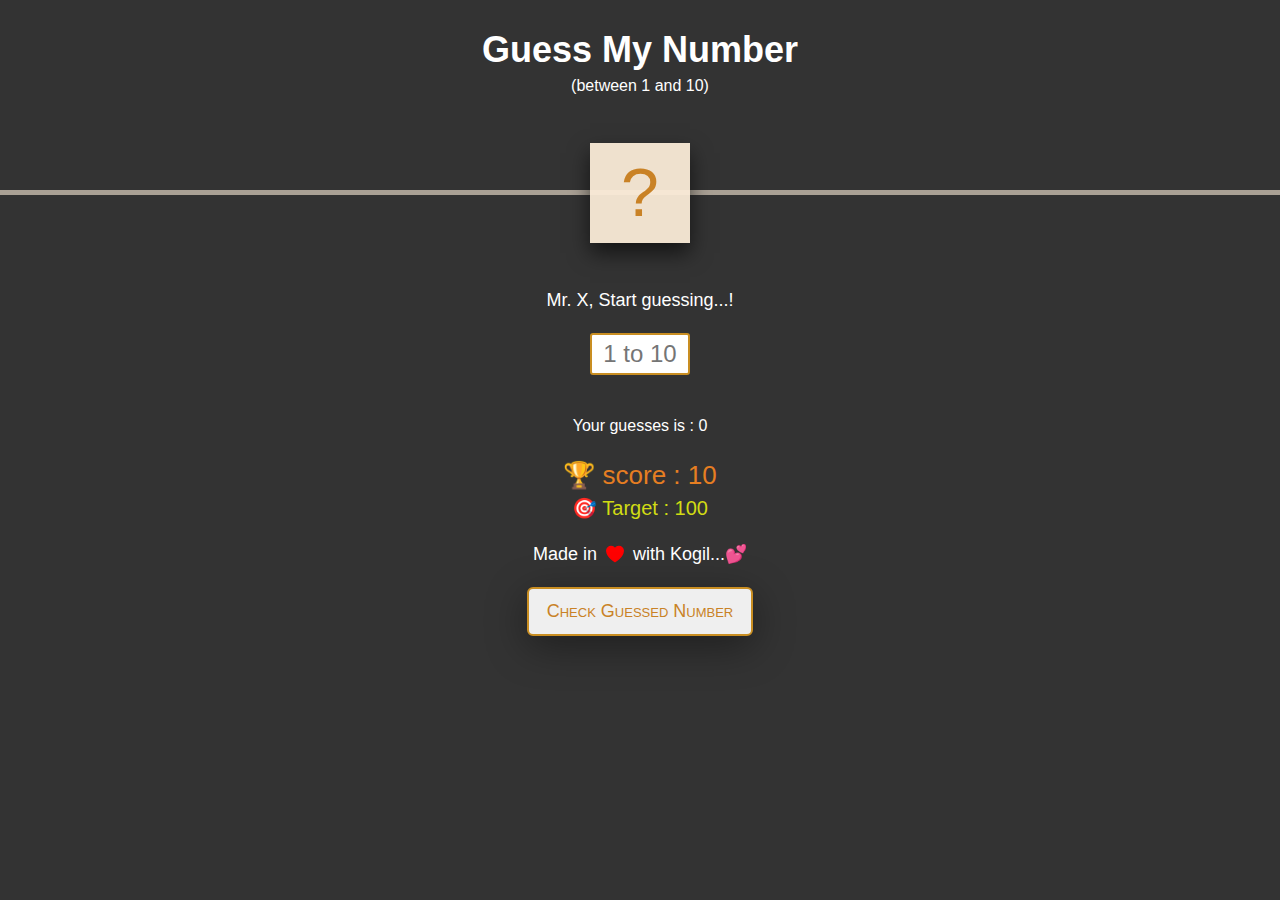
<file: 01_Guess_My_Number_Game/index.html>
<!DOCTYPE html>
<html lang="en">

<head>
    <meta charset="UTF-8">
    <meta http-equiv="X-UA-Compatible" content="IE=edge">
    <meta name="viewport" content="width=device-width, initial-scale=1.0">
    <link rel="stylesheet" href="resources/style.css">
    <title>Guess &mdash; Game</title>
</head>

<body class="body">
    <main>
        <section>
            <div class="game_container">
                <h1 class="heading">
                    <p class="heading_main">Guess My Number</p>
                    <p class="heading_sub">(between 1 and 10)</p>
                </h1>

                <!-- ====================Game Inputs==================== -->
                <div class="target"><span id="target">?</span></div>
                <p class="game_message">Start guessing...!</p>
                <input type="text" class="input" value="" placeholder="1 to 10">
                <p class="user_guesses">Your guesses is : 0</p>
                <ul class="score-box">
                    <li>🏆 score : <span class="score">10</span></li>
                    <li>🎯 Target : <span class="highscore">100</span></li>
                </ul>
                <p class="love"><span>Made in</span>
                    <svg xmlns="http://www.w3.org/2000/svg" fill="currentColor" viewBox="0 0 24 24" stroke-width="1.5" stroke="currentColor"
                        class="w-2 h-2 heart_icon">
                        <path stroke-linecap="round" stroke-linejoin="round"
                            d="M21 8.25c0-2.485-2.099-4.5-4.688-4.5-1.935 0-3.597 1.126-4.312 2.733-.715-1.607-2.377-2.733-4.313-2.733C5.1 3.75 3 5.765 3 8.25c0 7.22 9 12 9 12s9-4.78 9-12z" />
                    </svg>

                    <span>with Kogil...💕</span>
                </p>

                <!-- ====================Buttons==================== -->
                <button class="check_guess">Check Guessed Number</button>
                <button id="play_again" class="play_again-btn">Play Again...!</button>
                <button id="play_next" class="play_next-btn">Play Next...!</button>
            </div>
        </section>
    </main>

    <script src="resources/game_script.js"></script>
    <script>



    </script>
</body>

</html>
</file>
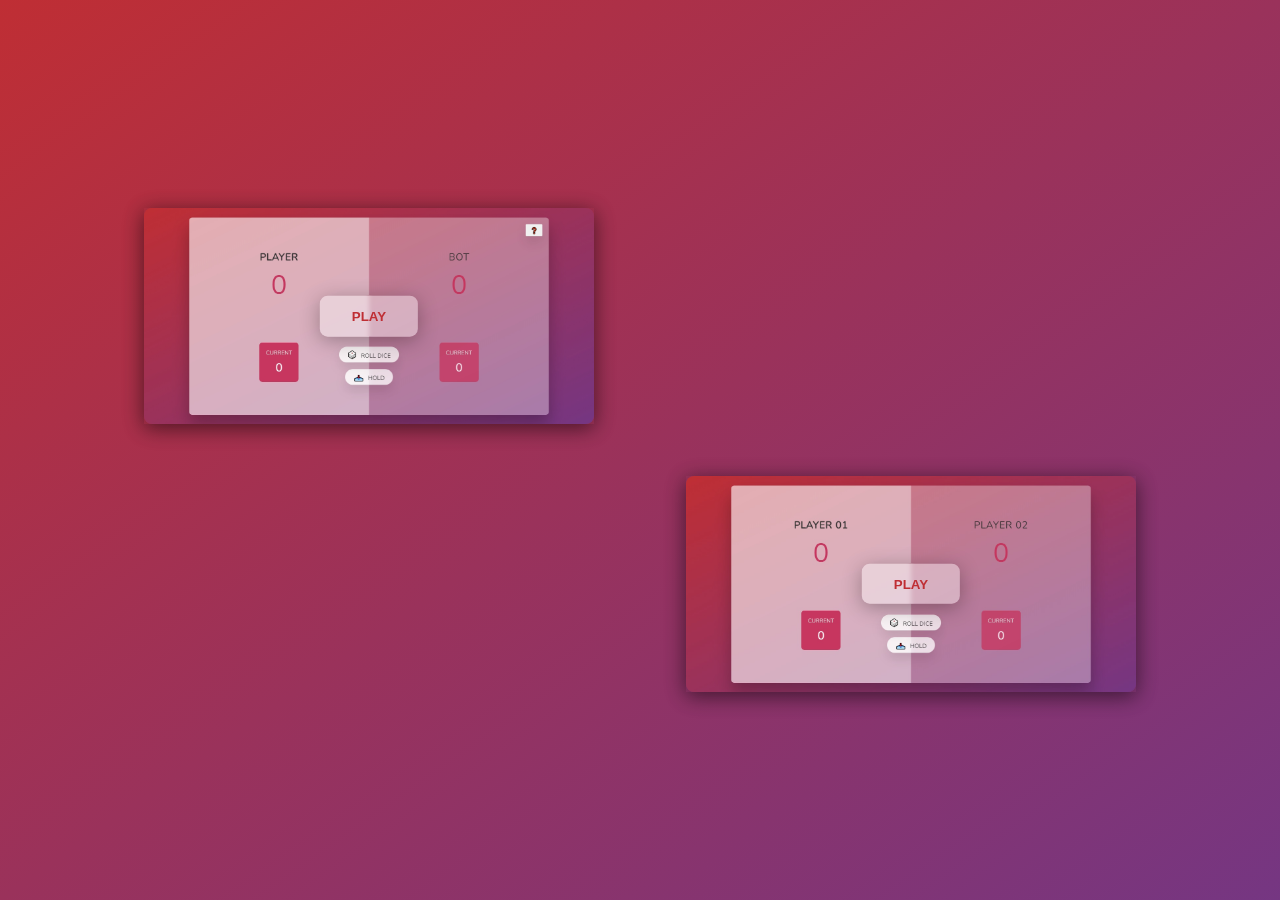
<file: 02_Pig_Game/index.html>
<!DOCTYPE html>
<html lang="en">

<head>
    <meta charset="UTF-8" />
    <meta name="viewport" content="width=device-width, initial-scale=1.0" />
    <meta http-equiv="X-UA-Compatible" content="ie=edge" />
    <link rel="stylesheet" href="resources/css/style.css" />
    <link rel="shortcut icon" href="resources/images/dice-6.png" type="image/x-icon" />
    <title>Pig Game</title>
</head>

<body>
    <main>
        <section class="home">
            <!-- ==============================Bot Play Box============================== -->
            <div class="game-1">
                <div class="game-box">
                    <picture>
                        <source srcset="resources/images/bot-mobile.jpg" media="(max-width:600px)">

                        <img class="game-img" src="resources/images/bot-desktop.jpg" alt="">
                    </picture>

                    <button class="btn --js-bot">Play</button>
                </div>
            </div>

            <!-- ==============================Players Play Box============================== -->
            <div class="game-2">
                <div class="game-box">
                    <picture>
                        <source srcset="resources/images/player-mobile.jpg" media="(max-width:600px)">

                        <img class="game-img" src="resources/images/player-desktop.jpg" alt="">
                    </picture>

                    <button class="btn --js-player">Play</button>
                </div>
            </div>
        </section>
    </main>

    <script src="resources/js/script.js"></script>
</body>

</html>
</file>
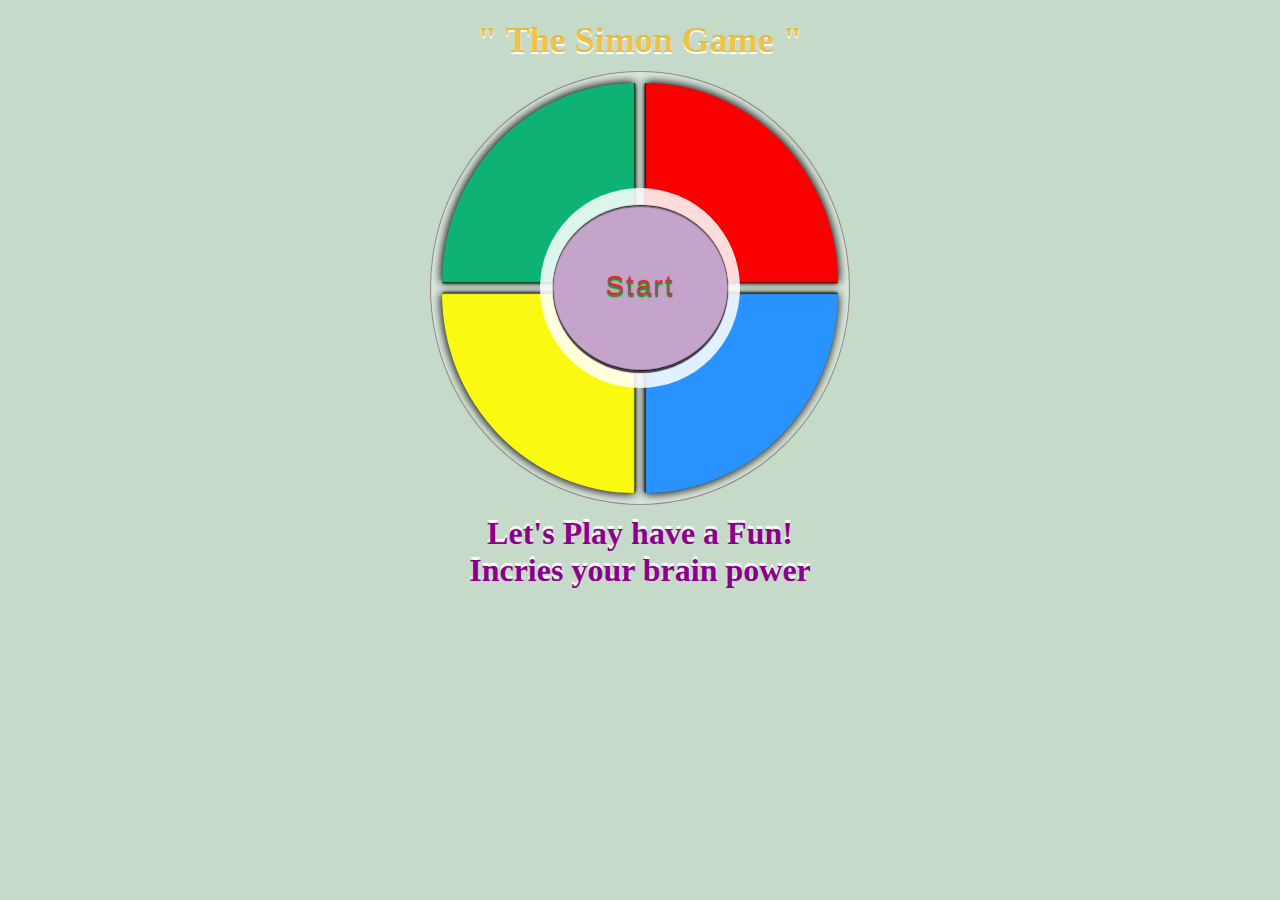
<file: 03_The_Simon_Game/index.html>
<!DOCTYPE html>
<html lang="en">

<head>
  <meta charset="UTF-8" />
  <meta http-equiv="X-UA-Compatible" content="IE=edge" />
  <meta name="viewport" content="width=device-width, initial-scale=1.0" />
  <title>The Simon Game</title>
  <link rel="shortcut icon" href="resources/images/favicon.ico" type="image/x-icon" />
  <link rel="stylesheet" href="resources/css/style.css" />
</head>

<body>

  <section>
    <div class="row">
      <h1 class="play-level --js-gameLevel">" The Simon Game "</h1>
    </div>

    <div class="containar">

      <div class="color-btns">
        <audio src="resources/sounds/green.mp3" class="--js-colorAudio"></audio>
        <button class="btn-green color-btn --js-color-btn"></button>

        <audio src="resources/sounds/red.mp3" class="--js-colorAudio"></audio>
        <button class="btn-red color-btn --js-color-btn"></button>

        <audio src="resources/sounds/yellow.mp3" class="--js-colorAudio"></audio>
        <button class="btn-yellow color-btn --js-color-btn"></button>

        <audio src="resources/sounds/blue.mp3" class="--js-colorAudio"></audio>
        <button class="btn-blue color-btn --js-color-btn"></button>
      </div>

      <div class="bg-circle">
        <audio src="resources/sounds/wrong.mp3" class="--js-wrongAudio"></audio>
        <button class="main-circle --js-startGame">Start</button>
      </div>

    </div>

    <h2 class="play-note --js-gameMsg">
      Let's Play have a Fun! <br />
      Incries your brain power
    </h2>
  </section>
  <script src="resources/js/index.js"></script>
</body>

</html>
</file>
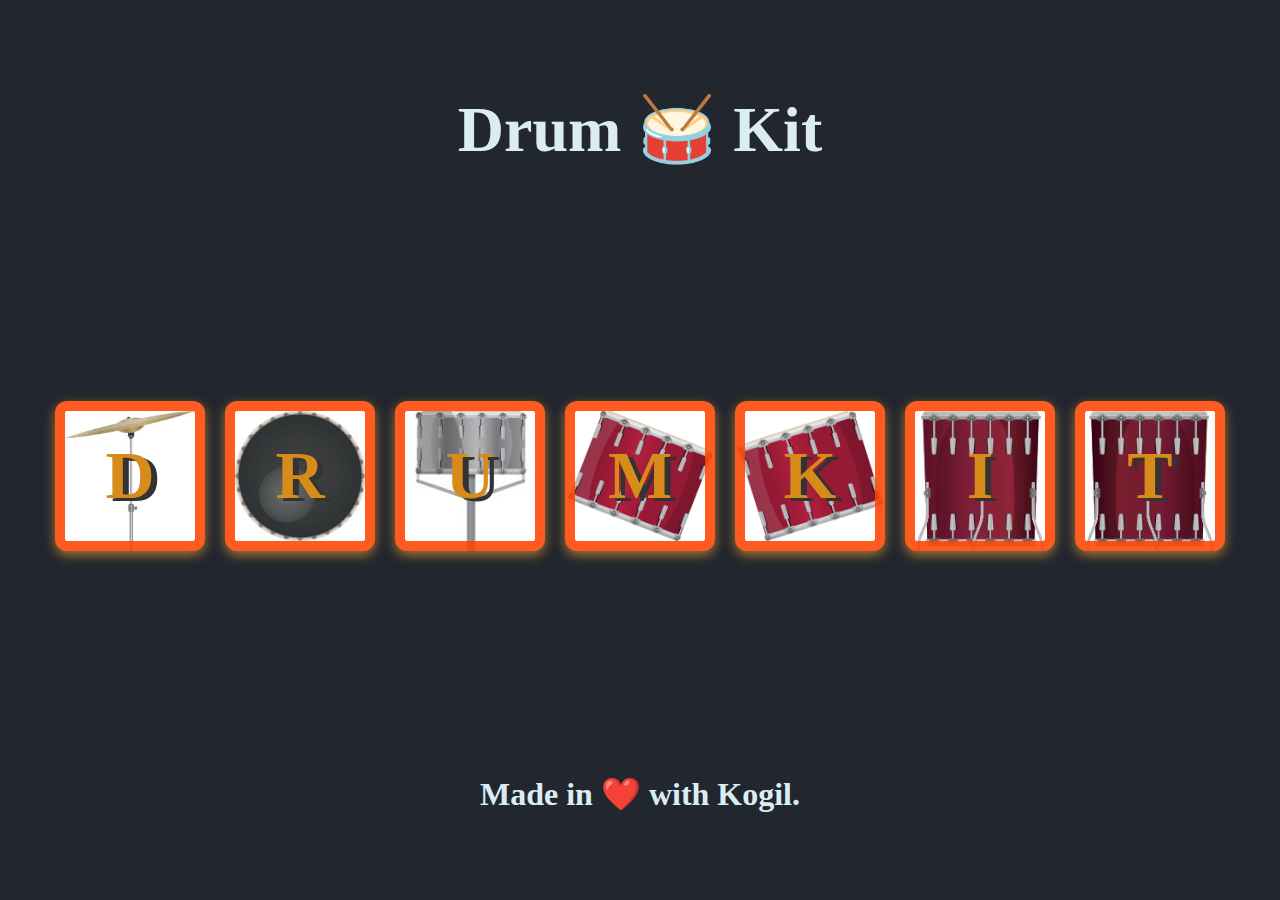
<file: 04_Drum_Kit_Game/index.html>
<!DOCTYPE html>
<html lang="en">

<head>
    <meta charset="UTF-8">
    <meta name="viewport" content="width=device-width, initial-scale=1.0">
    <title>Drum Kit</title>
    <link rel="shortcut icon" href="resources/images/tom-1.jpg" type="image/x-icon">
    <link rel="stylesheet" href="resources/style.css">
</head>

<body>
    <h1 id="title">Drum 🥁 Kit</h1>
    <div class="set">
        <!-- ==========Drum Click Buttons========== -->
        <button class="w drum" data-sound="crash">d</button>
        <button class="a drum" data-sound="kick-bass">r</button>
        <button class="s drum" data-sound="snare">u</button>
        <button class="d drum" data-sound="tom-1">m</button>
        <button class="j drum" data-sound="tom-2">k</button>
        <button class="k drum" data-sound="tom-3">i</button>
        <button class="l drum" data-sound="tom-4">t</button>
    </div>
    <footer>Made in ❤️ with Kogil.</footer>

    <script src="resources/index.js"></script>
</body>

</html>
</file>
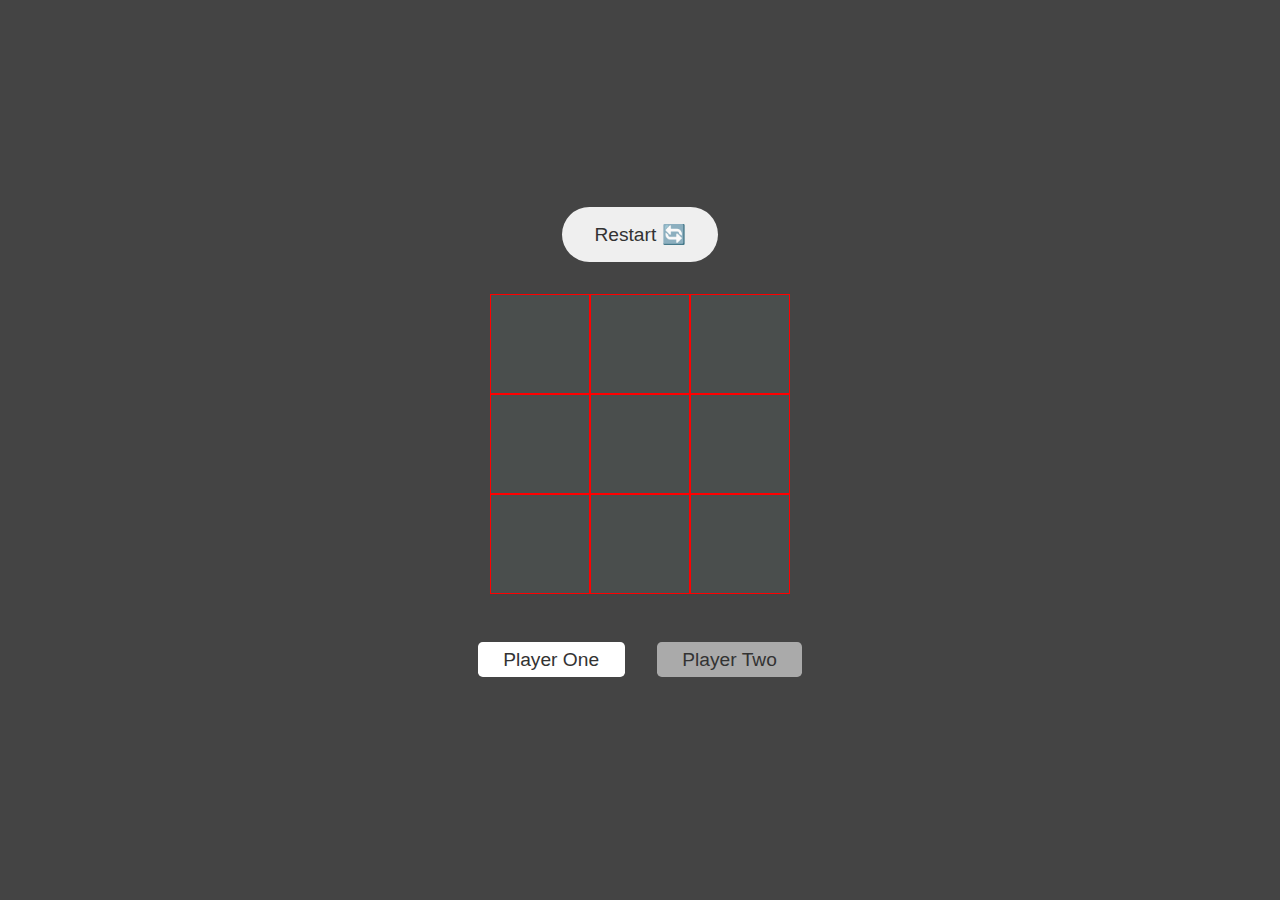
<file: 05_Tic_Tac_Toe_Game/index.html>
<!DOCTYPE html>
<html lang="en">

<head>
    <meta charset="UTF-8">
    <meta http-equiv="X-UA-Compatible" content="IE=edge">
    <meta name="viewport" content="width=device-width, initial-scale=1.0">
    <title>tic-tac-toe game</title>
    <link rel="stylesheet" href="resources/style.css">
</head>


<body>
    <button class="btn reload">Restart 🔄</button>

    <!-- ==========Container========== -->
    <button class="container">
        <div class="box"></div>
        <div class="box"></div>
        <div class="box"></div>

        <div class="box"></div>
        <div class="box"></div>
        <div class="box"></div>

        <div class="box"></div>
        <div class="box"></div>
        <div class="box"></div>
    </button>

    <!-- ==========Players========== -->
    <div class="players">
        <button class="btn playerOne" id="activePlayer--0">player one</button>
        <button class="btn playerTwo" id="activePlayer--1">player Two</button>
    </div>

    <script src="resources/script.js"></script>
</body>

</html>
</file>
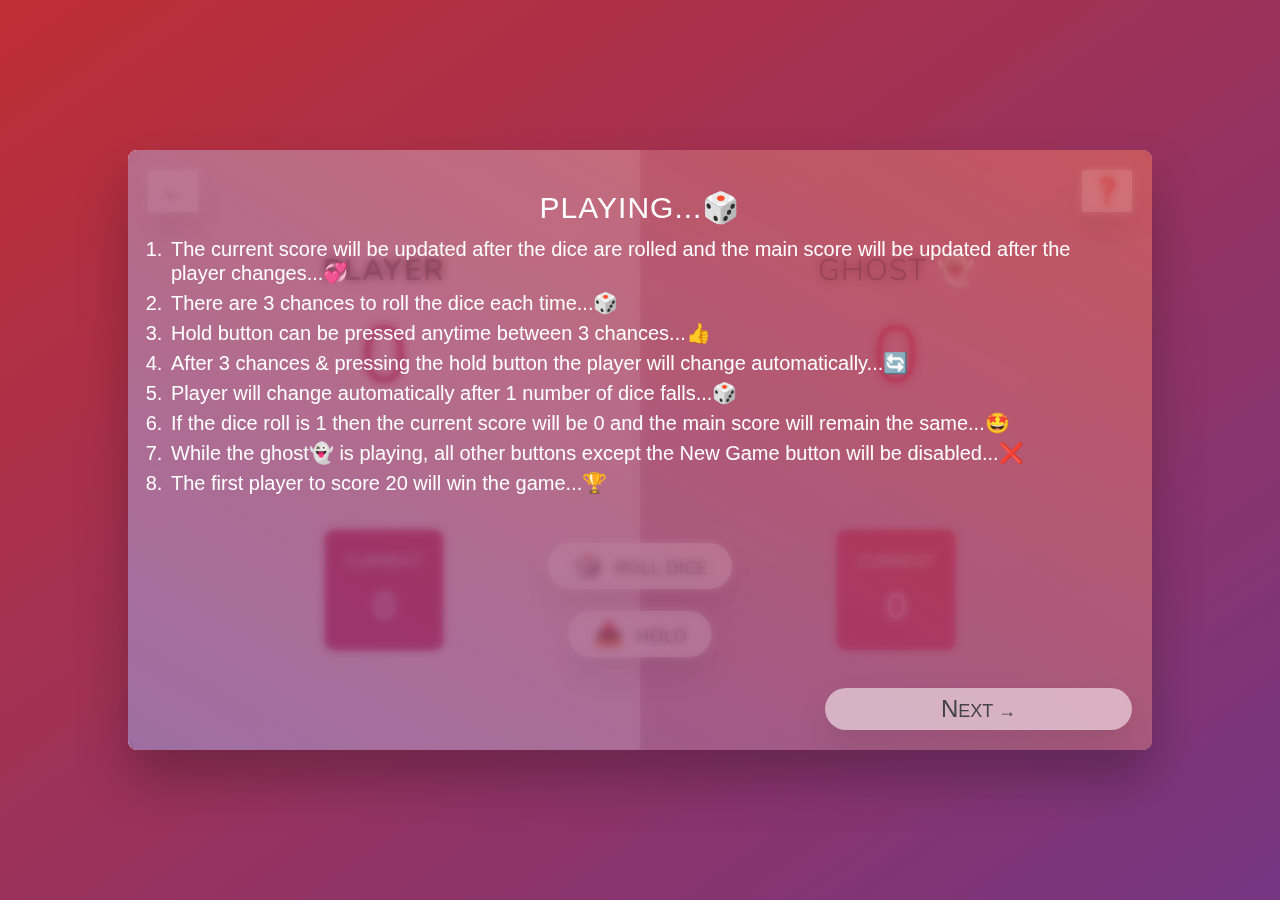
<file: 02_Pig_Game/resources/games/bot/index.html>
<!DOCTYPE html>
<html lang="en">

<head>
  <meta charset="UTF-8" />
  <meta name="viewport" content="width=device-width, initial-scale=1.0" />
  <meta http-equiv="X-UA-Compatible" content="ie=edge" />
  <link rel="stylesheet" href="../../css/game.css" />
  <link rel="stylesheet" href="../../css/gameResponsive.css" />
  <link rel="shortcut icon" href="../../images/dice-6.png" type="image/x-icon" />
  <title>Pig Game</title>
</head>

<body>
  <main>
    <!-- ==============================Player Play Box===================== -->
    <section class="player player--0 player--active">
      <h2 class="name" id="name--0">Player</h2>
      <p class="score" id="score--0">0</p>
      <div class="current">
        <p class="current-label">Current</p>
        <p class="current-score" id="current--0">0</p>
      </div>
    </section>

    <!-- ==============================Bot Play Box======================== -->
    <section class="player player--1">
      <h2 class="name" id="name--1">ghost 👻</h2>
      <p class="score" id="score--1">0</p>
      <div class="current">
        <p class="current-label">Current</p>
        <p class="current-score" id="current--1">0</p>
      </div>
    </section>

    <!-- ==============================Dice Img & Buttons================== -->
    <audio src="../../audio/diceRoll.mp3" class="diceSound"></audio>
    <img src="../../images/dice-1.png" alt="Playing dice" class="dice" />
    <button class="btn btn--new">🔄 Restart Game</button>
    <button class="btn btn--roll">🎲 Roll dice</button>
    <button class="btn btn--hold">📥 Hold</button>
    <button class="btn help">❓</button>
    <button class="btn back">&larr;</button>

    <!-- ==============================Note Section================== -->
    <section class="playSection">
      <h2 class="name">Playing...🎲</h2>
      <ol>
        <li class="rule">
          The current score will be updated after the dice are rolled and the
          main score will be updated after the player changes...💞
        </li>

        <li class="rule">
          There are 3 chances to roll the dice each time...🎲
        </li>
        <li class="rule">
          Hold button can be pressed anytime between 3 chances...👍
        </li>
        <li class="rule">
          After 3 chances & pressing the hold button the player will change
          automatically...🔄
        </li>
        <li class="rule">
          Player will change automatically after 1 number of dice falls...🎲
        </li>
        <li class="rule">
          If the dice roll is 1 then the current score will be 0 and the main
          score will remain the same...🤩
        </li>
        <li class="rule">
          While the ghost👻 is playing, all other buttons except the New Game
          button will be disabled...❌
        </li>

        <li class="rule">
          The first player to score 20 will win the game...🏆
        </li>
      </ol>
      <button class="btn btn--next" autofocus>Next &rarr;</button>

    </section>
  </main>

  <script src="../../js/botPlay.js"></script>
</body>

</html>
</file>
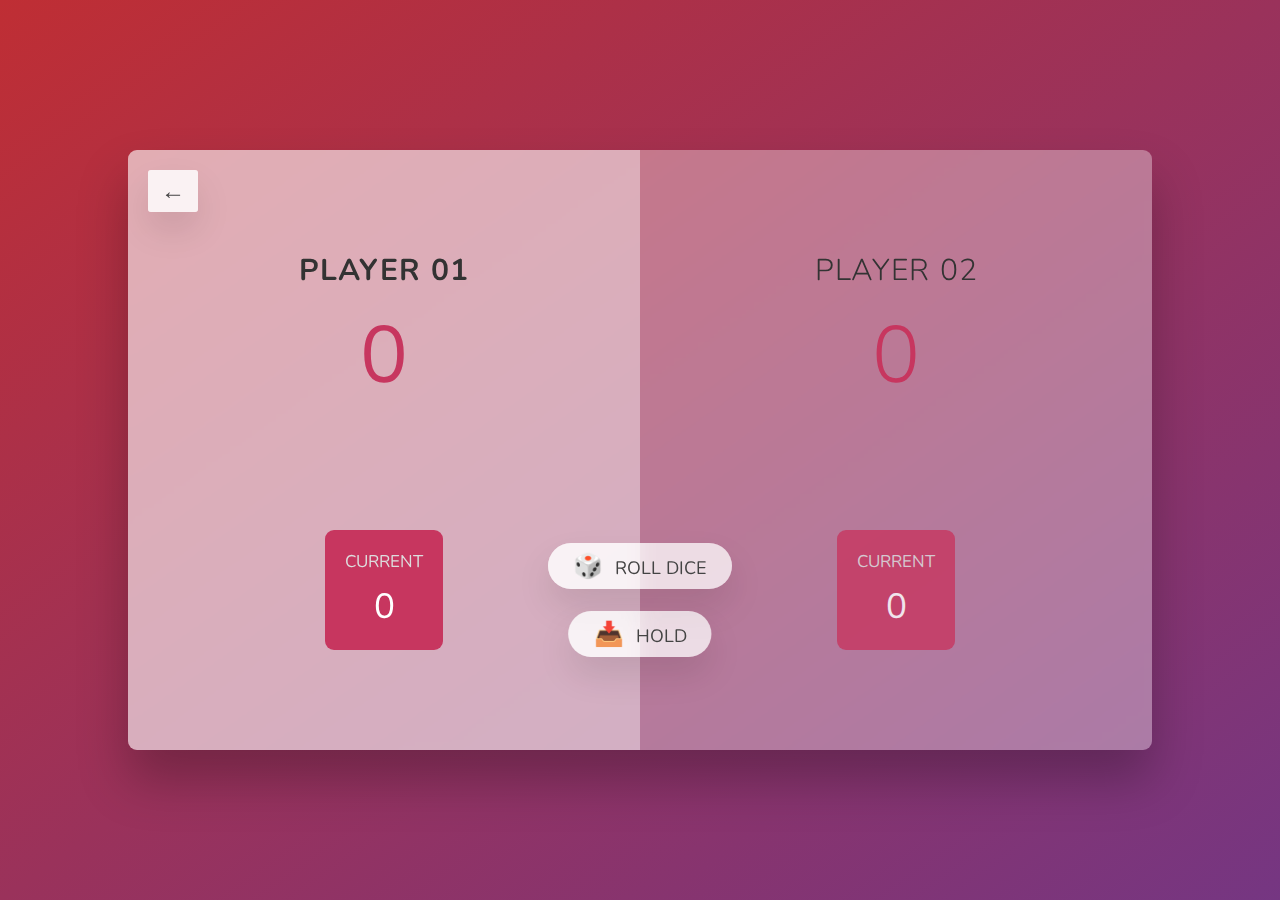
<file: 02_Pig_Game/resources/games/player/index.html>
<!DOCTYPE html>
<html lang="en">

<head>
  <meta charset="UTF-8" />
  <meta name="viewport" content="width=device-width, initial-scale=1.0" />
  <meta http-equiv="X-UA-Compatible" content="ie=edge" />
  <link rel="stylesheet" href="../../css/game.css" />
  <link rel="stylesheet" href="../../css/gameResponsive.css" />
  <link rel="shortcut icon" href="../../images/dice-6.png" type="image/x-icon" />
  <title>Pig Game</title>
</head>

<body>
  <main>
    <!-- ==============================Player1 Play Box==================== -->
    <section class="player player--0 player--active">
      <h2 class="name" id="name--0">Player</h2>
      <p class="score" id="score--0">0</p>
      <div class="current">
        <p class="current-label">Current</p>
        <p class="current-score" id="current--0">0</p>
      </div>
    </section>

    <!-- ==============================Player2 Play Box==================== -->
    <section class="player player--1">
      <h2 class="name" id="name--1">bot</h2>
      <p class="score" id="score--1">0</p>
      <div class="current">
        <p class="current-label">Current</p>
        <p class="current-score" id="current--1">0</p>
      </div>
    </section>

    <!-- ==============================Dice Img & Buttons================== -->
    <audio src="../../audio/diceRoll.mp3" class="diceSound"></audio>
    <img src="../../images/dice-1.png" alt="Playing dice" class="dice" />
    <button class="btn btn--new">🔄 Restart Game</button>
    <button class="btn btn--roll">🎲 Roll dice</button>
    <button class="btn btn--hold">📥 Hold</button>
    <button class="btn back">&larr;</button>

  </main>

  <script src="../../js/playersPlay.js"></script>
</body>

</html>
</file>
<file: 01_Guess_My_Number_Game/resources/style.css>
/* ====================General==================== */

* {
	margin: 0;
	padding: 0;
	box-sizing: border-box;
}

html {
	font-size: 62.5%;
}

body {
	font-family: sans-serif;
	font-weight: 300;
	color: #555;
	color: #fff;
	background-color: #333;
	line-height: 1.4;
	overflow-x: hidden;
}

section {
	width: 100vw;
	height: 100vh;
	padding: 2.5rem 0;
	display: flex;
	justify-content: center;
	/*align-items: center;*/
}

/* ====================Layout==================== */
.game_container {
	font-size: 1.8rem;
	display: flex;
	flex-direction: column;
	align-items: center;
	text-align: center;
	gap: 2rem;
}
.heading_main {
	font-size: 3.6rem;
}
.heading_sub {
	font-size: 1.6rem;
	font-weight: 100;
}

.target {
	width: 10rem;
	height: 10rem;
	font-size: 6.8rem;
	color: #c98226;
	background-color: #faebd7f2;
	margin: 2.5rem auto;
	box-shadow: 0 1rem 2rem rgba(0, 0, 0, 0.6);
	display: flex;
	justify-content: center;
	align-items: center;
	position: relative;
	/* when setting a pseduo element position with z-index must be do not set parent ele z-index only posi:rela; */
}
.target::before {
	display: block;
	content: "";
	width: 100vw;
	height: 0.5rem;
	background-color: #0682ee;
	background-color: #c98226;
	background-color: #faebd799;
	position: absolute;
	z-index: -1;
}

.input {
	width: 10rem;
	font-size: 2.4rem;
	font-weight: bolder;
	color: #c98226;
	padding: 0.5rem;
	border: 2px solid #c98e22;
	border-radius: 0.3rem;
	text-align: center;
	outline: none;
}

/* ====================Buttons==================== */
.check_guess,
.play_again-btn,
.play_next-btn {
	font-size: 1.8rem;
	color: #c98226;
	padding: 1.2rem 1.8rem;
	border: 2px solid #c98e22;
	border-radius: 0.6rem;
	/*text-transform: uppercase;*/
	font-variant-caps: petite-caps;
	box-shadow: 0 1rem 4rem rgba(0, 0, 0, 0.4);
	text-align: center;
	outline: none;
	cursor: pointer;
	transition: all 0.3s;
}

.check_guess:hover,
.play_again-btn:hover,
.play_next-btn:hover {
	transform: translateY(-2px);
	box-shadow: 0 2rem 6rem rgba(0, 0, 0, 0.6);
}
.check_guess:active,
.play_again-btn:active,
.play_next-btn:active {
	transform: translateY(0);
	box-shadow: 0 1rem 4rem rgba(0, 0, 0, 0.4);
}
.play_next-btn,
.play_again-btn {
	padding: 1rem 1.6rem;
	display: none;
}

/* ====================Context==================== */
.user_guesses {
	font-size: 1.6rem;
	margin-top: 2rem;
}
.score-box {
	font-size: 2.6rem;
	color: #e67e22;
	list-style: none;
}
.score-box li:last-child {
	font-size: 2rem;
	color: #d1db14;
}

.love {
	color: #fff;
	font-size: 1.8rem;
	font-style: normal;
}
.love span {
	display: inline-block;
	padding: 0 2px;
}
.love svg {
	margin-bottom: -5px;
}

.heart_icon {
	color: red;
	width: 2.2rem;
	height: auto;
}

/* ====================Animations==================== */
.animation {
	animation: scale-up 2s infinite linear;
}

@keyframes scale-up {
	0% {
		transform: scale(1);
	}

	50% {
		transform: scale(1.3);
	}

	100% {
		transform: scale(1);
	}
}

.shake {
	animation: shake 0.1s;
}

@keyframes shake {
	0% {
		transform: translateX(0);
	}
	50% {
		transform: translateX(-12px);
	}
	100% {
		transform: translateX(12px);
	}
}
</file>
<file: 02_Pig_Game/resources/css/style.css>
* {
	padding: 0;
	margin: 0;
	box-sizing: border-box;
	backface-visibility: hidden;
}

body {
	/* overflow: hidden; */
	line-height: 1.2;
	font-size: 1rem;

	max-width: 1400px;
}

.home {
	width: 100%;
	min-height: 100vh;
	background-image: linear-gradient(to top left, #753682 0%, #bf2e34 100%);
	display: flex;
	flex-direction: column;
	justify-content: center;
	align-items: center;
}

.game-1,
.game-2 {
	width: 80%;
	padding: 1.6rem 1rem;
	margin: 0 auto;
	display: flex;
	justify-content: center;
	align-items: center;
}

/* ====================Game Boxes==================== */
.game-box {
	max-width: 450px;
	box-shadow: 0 4px 20px rgba(0, 0, 0, 0.3);
	position: relative;
}

.game-1 .game-box {
	margin-right: auto;
}
.game-2 .game-box {
	margin-left: auto;
}

.game-img {
	display: block;
	width: 100%;
	height: auto;
	border-radius: 0.5rem;
	box-shadow: 0 4px 20px rgba(0, 0, 0, 0.3);
	animation: gameAnimation 3s linear 0.3s infinite forwards;
}

.home .game-box .btn {
	font-weight: bolder;
	text-transform: uppercase;
	color: #bf2e34;
	background-color: rgba(255, 255, 255, 0.4);
	padding: 0.8rem 2rem;
	border: none;
	border-radius: 0.5rem;
	box-shadow: 0 4px 20px rgba(0, 0, 0, 0.3);
	outline: none;
	cursor: pointer;
	backdrop-filter: blur(2px);
	position: absolute;
	top: 50%;
	left: 50%;
	transform: translate(-50%, -50%);
	transition: all 0.4s;
}

/* ====================Animations==================== */
@keyframes gameAnimation {
	0% {
		opacity: 1;
		transform: scale(1);
	}

	50% {
		opacity: 0.6;
		transform: scale(1.05);
	}

	100% {
		opacity: 1;
		transform: scale(1);
	}
}
</file>
<file: 03_The_Simon_Game/resources/css/style.css>
/* --------------------------General-------------------------- */

* {
	margin: 0;
	padding: 0;
	box-sizing: border-box;
}

body {
	font-family: "Rye", cursive;
	background-color: rgb(197, 218, 201);
	padding: 10px;
	text-align: center;
	user-select: none;
}
::selection {
	user-select: none;
}
::-webkit-scrollbar {
	width: 0px;
}

.play-level {
	font-size: 36px;
	color: rgba(235, 178, 22, 0.801);
	margin: 9px auto;
	text-shadow: 0 2px 1px rgb(255, 255, 255);
}

.containar {
	max-width: 420px;
	height: auto;
	background-color: rgba(255, 255, 255, 0.315);
	padding: 11px;
	margin: 10px auto;
	border: 1px solid rgb(148, 134, 134);
	border-radius: 100%;
	position: relative;
}

/* --------------------------Color Buttons-------------------------- */

.color-btns {
	width: 100%;
	height: 100%;
	display: grid;
	grid-template-columns: repeat(2, 1fr);
	gap: 10px;
}

.btn-green {
	background-color: #0eb273;
	border-top-left-radius: 100%;
	box-shadow: 1px 1px 2px rgba(0, 0, 0, 0.601),
		inset -1px -1px 1px rgba(0, 0, 0, 0.601), -1px -1px 8px rgba(0, 0, 0, 0.601),
		-1px -1px 8px #666;
}

.btn-red {
	background-color: #fa0000;
	border-top-right-radius: 100%;
	box-shadow: -1px 1px 2px rgba(0, 0, 0, 0.601),
		inset 1px -1px 1px rgba(0, 0, 0, 0.601), 1px -1px 8px rgba(0, 0, 0, 0.601),
		1px -1px 8px #666;
}

.btn-yellow {
	background-color: #fafa11;
	border-bottom-left-radius: 100%;
	box-shadow: 1px -1px 2px rgba(0, 0, 0, 0.601),
		inset -1px 1px 1px rgba(0, 0, 0, 0.601), -1px 1px 8px rgba(0, 0, 0, 0.601),
		-1px 1px 8px #666;
}

.btn-blue {
	background-color: #2893fe;
	border-bottom-right-radius: 100%;
	box-shadow: -1px -1px 2px rgba(0, 0, 0, 0.601),
		inset 1px 1px 1px rgba(0, 0, 0, 0.601), 1px 1px 8px rgba(0, 0, 0, 0.601),
		-1px 1px 8px #666;
}

.color-btn {
	display: block;
	width: 100%;
	max-width: 200px;
	height: 200px;
	border: none;
	outline: none;
	cursor: pointer;
	backface-visibility: hidden;
	transition: all 0.3s;
}

.color-btn.active {
	box-shadow: inset 0 0 4px rgb(0, 0, 0, 0.8);
	transform: scale(0.98);
	filter: brightness(50%);
}

/* --------------------------Background Circle-------------------------- */

.bg-circle {
	width: 200px;
	height: 200px;
	background-color: rgba(255, 255, 255, 0.863);
	border-radius: 100%;

	position: absolute;
	top: 50%;
	left: 50%;
	transform: translate(-50%, -50%);

	display: flex;
	text-align: center;
	justify-content: center;
	align-items: center;
}

/* --------------------------Main Front Circle-------------------------- */

.main-circle {
	font-size: 28px;
	letter-spacing: 2px;
	color: #666;
	background-color: rgb(197, 164, 204);
	width: 175px;
	height: 165px;
	border: none;
	border-radius: 100%;
	text-shadow: 0 -2px 1px #ff0800, 0 1px 1px #03fc0f;
	box-shadow: 0 2px 1px rgb(68, 60, 60), 0 -1px 1px rgb(24, 23, 23),
		inset 0 -1px 1px black, inset 0 1px 1px #666;
	cursor: pointer;

	display: flex;
	justify-content: center;
	align-items: center;
}

.main-circle:active {
	border: 1px solid rgb(10, 10, 10);
	text-shadow: 0 -3px 0px rgb(255, 255, 255);
}

/* --------------------------Play & Levels-------------------------- */

.play-note {
	font-size: 32px;
	color: darkmagenta;
	text-shadow: 0 -3px 1px white;
}

/* --------------------------Media Query Responsive-------------------------- */

@media only screen and (max-width: 400px) {
	.play-level {
		font-size: 26px;
	}

	.color-btn {
		height: 160px;
	}

	.bg-circle {
		width: 160px;
		height: 160px;
	}

	.main-circle {
		font-size: 28px;
		width: 140px;
		height: 135px;
	}

	.play-note {
		font-size: 22px;
	}
}

/* --------------------------js color button class-------------------------- */
/* 
.glow-gr {
  background-color: #00ff7f;
}

.glow-rd {
  background-color: #ff0800;
}

.glow-yl {
  background-color: #fafa37;
}

.glow-bl {
  background-color: #0000ff;
}

.hidden {
  opacity: 0;
} */
</file>
<file: 04_Drum_Kit_Game/resources/style.css>
/* ====================General==================== */
* {
	padding: 0;
	margin: 0;
	box-sizing: border-box;
}

html {
	font-size: 62.5%;
	font-weight: 600;
}

body {
	font-family: "Arvo", cursive;
	font-size: 3.2rem;
	line-height: 1.6;
	color: #dbedf3;
	background-color: #283149;
	background-color: #22262e;
	min-height: 100vh;
	width: 100%;
	text-align: center;
	display: flex;
	flex-direction: column;
	justify-content: space-around;
	align-items: center;
	gap: 6rem;
}

::-webkit-scrollbar {
	width: 0px;
}

/* ====================Content==================== */
.set {
	display: flex;
	justify-content: space-evenly;
	flex-wrap: wrap;
	gap: 6rem 2rem;
}

.drum {
	font-family: inherit;
	font-weight: 900;
	font-size: 6.8rem;
	width: 15rem;
	height: 15rem;
	color: #d78c1a;
	background-color: white;
	border: 1rem solid #ff4400df;
	border-radius: 1.2rem;
	outline: none;
	box-shadow: 0 0.4rem 1.2rem #c88e36c9;
	text-shadow: 0.6rem 0.3rem #333;
	text-transform: uppercase;
	background-size: cover;
	background-repeat: no-repeat;
	background-position: top;
	cursor: grab;
}

.pressed {
	box-shadow: 0 0.2rem 0.6rem #c88e369d;
	transform: translateY(0.3rem);
	opacity: 0.5;
	cursor: grabbing;
}

/* ====================Media Query Responsive========== */
@media only screen and (max-width: 600px) {
	html {
		font-size: 40%;
	}

	body {
		font-size: 2.4rem;
	}
}
</file>
<file: 05_Tic_Tac_Toe_Game/resources/style.css>
* {
	box-sizing: border-box;
	margin: 0;
	padding: 0;
}

body {
	min-height: 100vh;
	background-color: #444;
	display: flex;
	flex-direction: column;
	justify-content: center;
	align-items: center;
	gap: 2rem;
}

/* ==========Container========== */
.container {
	width: 300px;
	height: 300px;
	display: flex;
	justify-content: center;
	align-items: center;
	flex-wrap: wrap;
	background-color: #333;
	background-color: #4a4e4d;
	border: none;
}

.box {
	font-size: 3rem;
	height: calc(100% / 3);
	width: calc(100% / 3);
	/* background-color: aquamarine; */
	border: 1px solid red;
	display: flex;
	justify-content: center;
	align-items: center;
	cursor: grab;
}

.players {
	display: flex;
	justify-content: center;
	align-items: stretch;
	flex-wrap: wrap;
}

/* ==========Buttons========== */
.btn {
	display: inline-block;
	font-size: 1.2rem;
	text-transform: capitalize;
	color: #333;
	width: max-content;
	height: auto;
	padding: 1rem 2rem;
	border-radius: 2rem;
	border: none;
	outline: none;
	cursor: pointer;
}

.players button {
	padding: 0.4rem 1.6rem;
	margin: 1rem;
	border-radius: 0.3rem;
	cursor: default;
}

.players .playerOne {
	background-color: #fff;
}

.players .playerTwo {
	background-color: #aaa;
}

/* ==========Media Query Responsive========== */
@media only screen and (max-width: 360px) {
	.container {
		width: 250px;
		height: 250px;
	}
}
</file>
<file: 02_Pig_Game/resources/css/game.css>
@import url("https://fonts.googleapis.com/css2?family=Nunito&display=swap");

/* ====================General==================== */
* {
	margin: 0;
	padding: 0;
	box-sizing: inherit;
}

html {
	font-size: 62.5%;
	box-sizing: border-box;
	user-select: none;
}

body {
	font-family: "Nunito", sans-serif;
	font-weight: 400;
	min-height: 100vh;
	color: #333;
	background-image: linear-gradient(to top left, #753682 0%, #bf2e34 100%);
	padding: 2rem 0;
	display: flex;
	align-items: center;
	justify-content: center;
}

/* ====================LAYOUT==================== */
main {
	position: relative;
	width: 80%;
	height: 60rem;
	background-color: rgba(255, 255, 255, 0.35);
	backdrop-filter: blur(3px);
	/* filter: blur(); */
	box-shadow: 0 3rem 5rem rgba(0, 0, 0, 0.25);
	border-radius: 9px;
	overflow: hidden;
	display: flex;
	justify-content: space-between;
}

.player {
	width: 50%;
	padding: 10rem 4rem;
	display: flex;
	flex-direction: column;
	align-items: center;
	transition: all 0.75s;
}

/* ====================ELEMENTS==================== */
.name {
	width: 100%;
	position: relative;
	font-size: 3rem;
	text-transform: uppercase;
	letter-spacing: 1px;
	word-spacing: 1px;
	font-weight: 300;
	margin-bottom: 1rem;
	text-align: center;
}

.score {
	font-size: 8rem;
	font-weight: 300;
	color: #c7365f;
	margin-bottom: auto;
}

.player--active {
	background-color: rgba(255, 255, 255, 0.4);
}
.player--active .name {
	font-weight: 700;
}
.player--active .score {
	font-weight: 400;
}

.player--active .current {
	opacity: 1;
}

.current {
	background-color: #c7365f;
	opacity: 0.8;
	border-radius: 9px;
	color: #fff;
	/* width: 65%; */
	padding: 2rem;
	text-align: center;
	transition: all 0.75s;
}

.current-label {
	text-transform: uppercase;
	margin-bottom: 1rem;
	font-size: 1.7rem;
	color: #ddd;
}

.current-score {
	font-size: 3.5rem;
}

/* ====================ABSOLUTE POSITIONED ELEMENTS==================== */
/* ==========Buttons========== */
.btn {
	font-family: inherit;
	font-weight: 400;
	font-size: 1.8rem;
	text-transform: uppercase;
	color: #444;
	background-color: rgba(255, 255, 255, 0.6);
	padding: 0.7rem 2.5rem;
	border: none;
	border-radius: 50rem;
	box-shadow: 0 1.75rem 3.5rem rgba(0, 0, 0, 0.1);

	position: absolute;
	left: 50%;
	transform: translateX(-50%);
	backdrop-filter: blur(10px);
	cursor: pointer;
	transition: all 0.2s;
}

.btn::first-letter {
	font-size: 2.4rem;
	display: inline-block;
	margin-right: 0.7rem;
}
.btn--new {
	top: 1.5rem;
	line-height: 1.4;
}
.btn--roll {
	top: 39.3rem;
}
.btn--hold {
	top: 46.1rem;
}
.btn:active {
	transform: translate(-50%, 3px);
	box-shadow: 0 1rem 2rem rgba(0, 0, 0, 0.15);
}
.btn:focus {
	outline: none;
}

.dice {
	position: absolute;
	left: 50%;
	top: 16.5rem;
	transform: translateX(-50%);
	height: 10rem;
	width: auto;
	box-shadow: 0 2rem 5rem rgba(0, 0, 0, 0.2);
	border-radius: 2rem;
	transition: all 0.6s;
	display: none;
}
.player--winner {
	background-color: #2f2f2f;
}
.player--winner .name {
	font-weight: 700;
	color: #c7365f;
}

/* ====================Note==================== */
.playSection {
	font-family: sans-serif;
	font-weight: 100;
	width: 100%;
	height: 100%;
	color: #fff;
	padding: 4rem;
	background-image: linear-gradient(to top right, #753682a9 0%, #bf2e33ab 100%);
	position: absolute;
	top: 0;
	left: 0;
	z-index: 999;
	backdrop-filter: blur(5px);
	/* display: none; */
}
.rule {
	font-size: 2rem;
	padding: 0.3rem;
}
/* ==========Note Buttons========== */
.btn--next {
	width: 30%;
	bottom: 2rem;
	left: auto;
	right: 2rem;
	transform: translateX(0);
	z-index: 99999;
}
.btn--next::first-letter {
	margin-right: 0rem;
}
.btn--next:active {
	transform: translate(0, 3px);
}

.btn.help,
.btn.back {
	font-size: 2rem;
	width: 5rem;
	height: auto;
	padding: 0.5rem;
	top: 2rem;
	border-radius: 0.3rem;
	transform: translateX(0);
}

.btn.help::first-letter,
.btn.back::first-letter {
	margin-right: 0;
}

.btn.help {
	left: auto;
	right: 2rem;
}

.btn.back {
	right: auto;
	left: 2rem;
}
</file>
<file: 02_Pig_Game/resources/css/gameResponsive.css>
/* ====================MEDIA QUERYS - RESPONSIVE==================== */
/* ==========900PX VIEWPORT========== */
@media only screen and (max-width: 56.25em) {
	html {
		font-size: 50%;
	}

	.player--0 .current {
		align-self: flex-start;
	}

	.player--1 .current {
		align-self: flex-end;
	}
}

/* ==========600PX VIEWPORT========== */
@media only screen and (max-width: 37.5em) {
	html {
		font-size: 43.75%;
	}

	main {
		flex-direction: column;
		width: 95%;
		height: 65rem;
	}

	/* ==========Layout========== */
	.player {
		width: 100%;
		height: 50%;
		display: grid;
		grid-template-columns: repeat(3, 1fr);
		grid-template-rows: repeat(2, 1fr);
		padding: 4rem 2rem;
	}
	.player--0 .name {
		grid-column: 1 / 2;
		grid-row: 1 / 2;
	}
	.player--1 .name {
		grid-column: 3 / 4;
		grid-row: 1 / 2;
	}

	.score {
		justify-self: center;
		grid-row: 2 / 3;
	}
	.player--0 .score {
		grid-column: 1 / 2;
	}

	.player--1 .score {
		grid-column: 3 / 4;
	}

	.current {
		width: 90%;
		transform: translateY(50%);
		justify-self: center;
	}
	.player--0 .current {
		grid-column: 3 / 4;
	}

	.player--1 .current {
		grid-column: 1 / 2;
	}

	.current-label {
		font-size: 2rem;
	}

	.current-score {
		font-size: 4.4rem;
	}

	.dice {
		top: 50%;
		transform: translate(-50%, -50%);
	}

	.btn--new {
		top: 1.5rem;
	}
	.btn--roll {
		top: 50rem;
	}
	.btn--hold {
		top: 57rem;
	}
}

/* ==========460PX VIEWPORT========== */
@media only screen and (max-width: 28.75em) {
	html {
		font-size: 31.25%;
	}

	main {
		height: 70rem;
	}

	.btn--roll {
		top: 56rem;
	}
	.btn--hold {
		top: 63rem;
	}
}
</file>
